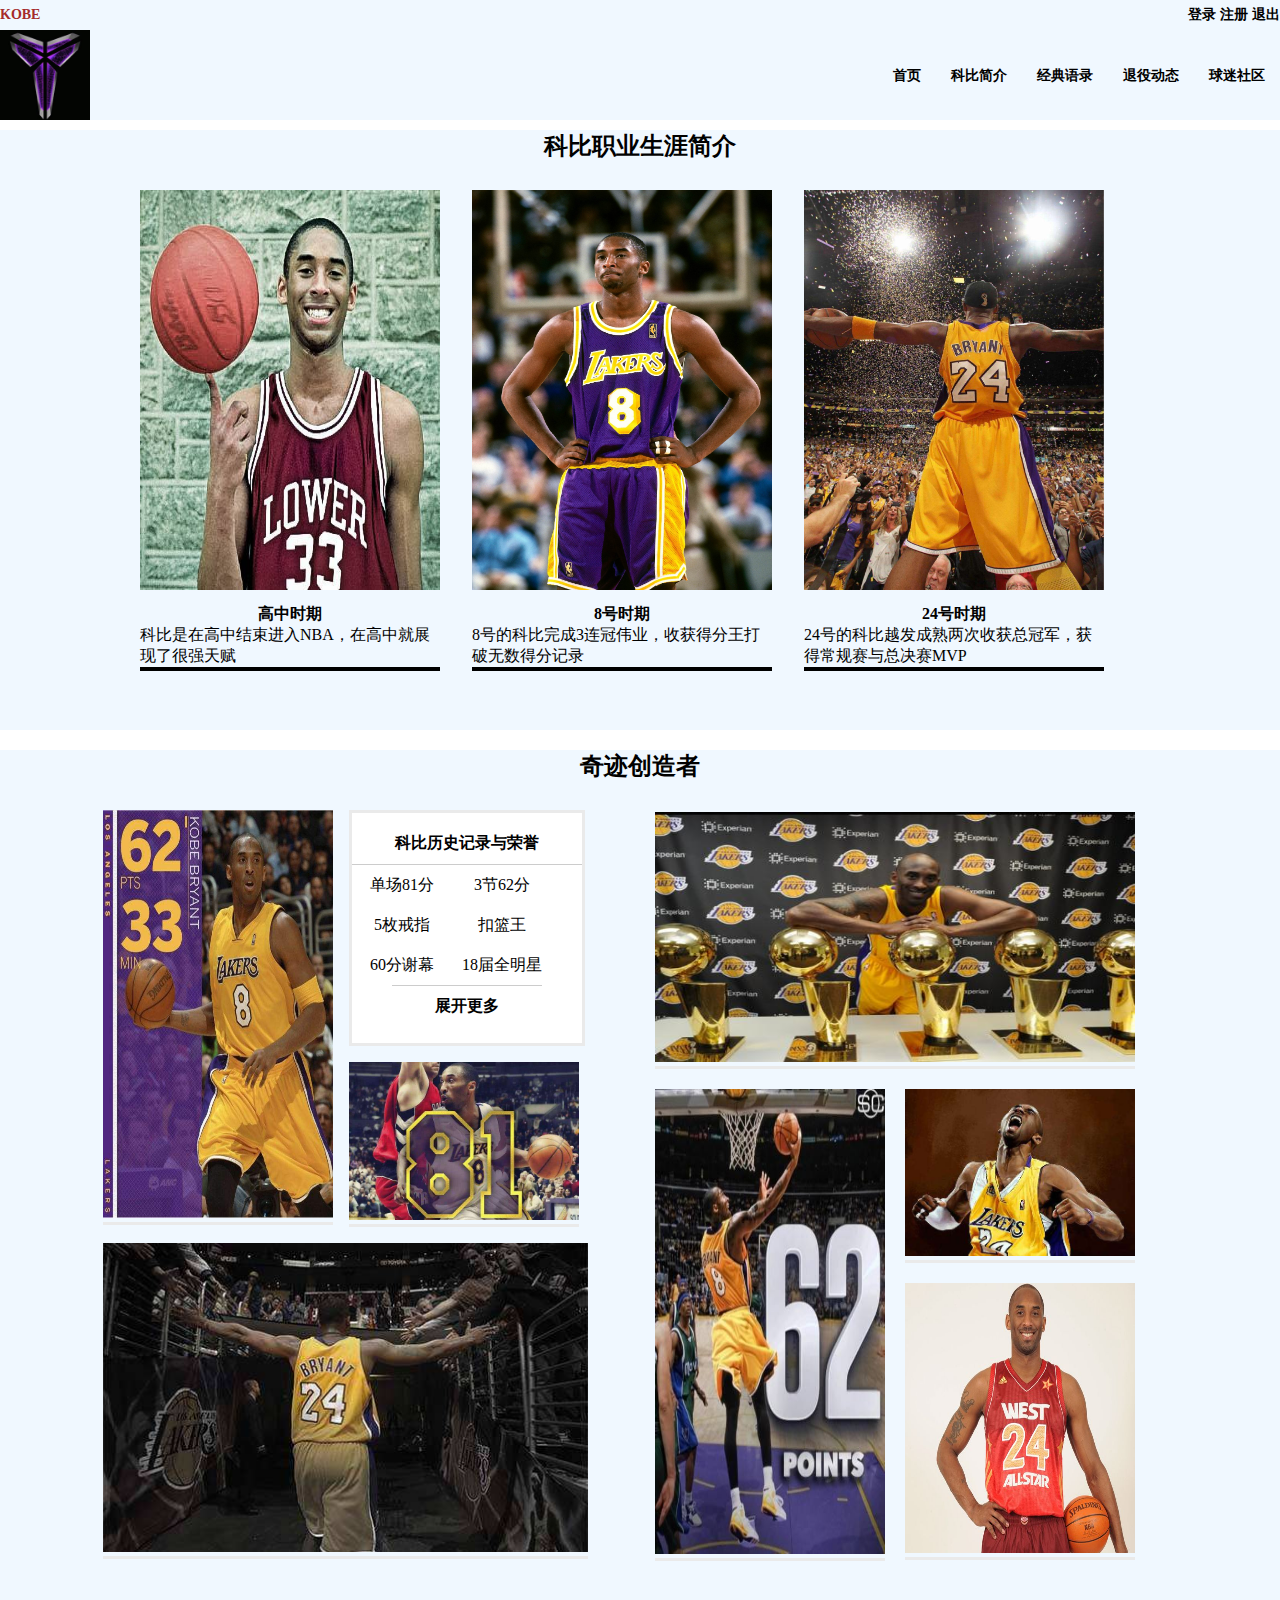
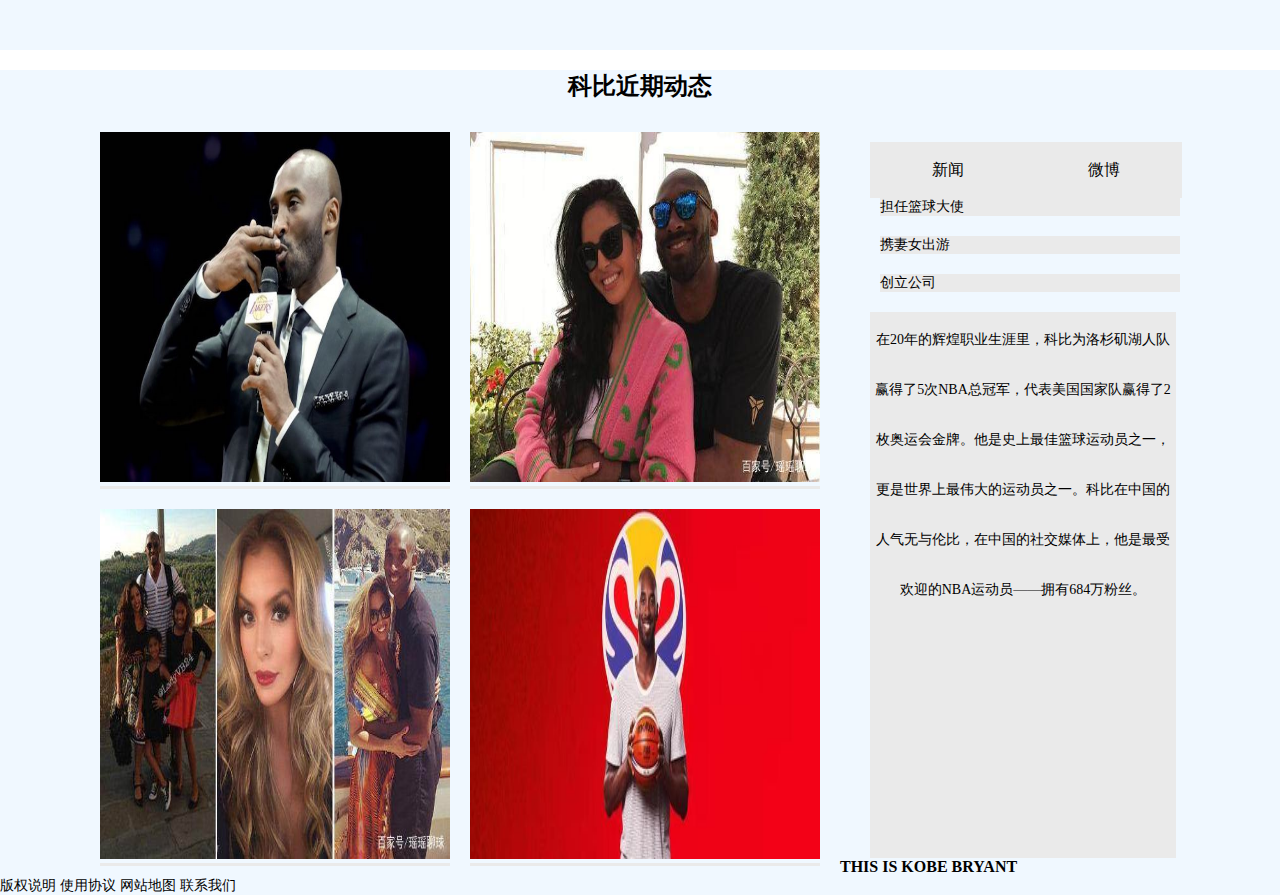
<file: index.html>
<!DOCTYPE html>
<html lang="en">
<head>
    <meta charset="UTF-8">
    <meta name="viewport" content="width=device-width, initial-scale=1.0">
    <meta http-equiv="X-UA-Compatible" content="ie=edge">
    <title>This is KOBE Bryant</title>
    <link rel="stylesheet" href="css/index.css" id="css">
</head>
<body>
     <!--页面的头部-->
    <div id="header">
        <div class="container">
                <a href="#" > KOBE</a>
                <div class="headright">
                    <a href="#">登录</a>
                    <a href="#">注册</a>
                    <a href="#">退出</a>
                </div>
        </div>
    </div>
    <!--页面的导航--> 
    <div id="nav">
        <div class="container">
            <div class="logo left">
                <img src="img/logo.jpg" style="width:90px;height:90px">
            </div>
            <ul class="right">
                <li><a href="index.html">首页</a></li>
                <li><a href="jianjie.html">科比简介</a></li>
                <li><a href="history.html">经典语录</a></li>
                <li><a href="#">退役动态</a></li>
                <li><a href="#">球迷社区</a></li>
            </ul>
        </div>
    </div>
    <!--页面的baner-->
    <div id="banner">
        <div class="container"></div>
    </div>
    <!--科比职业生涯简介-->
    <div id="introduce">
        <div class="container">
            <div class="introduce_top">
                <h2>科比职业生涯简介</h2>
                <br/>
            </div>
            <ul>
                <li>
                    <div>
                        <img src="img/high.jpg" >
                    </div>
                    <h4>高中时期</h4>
                    <p>科比是在高中结束进入NBA，在高中就展现了很强天赋</p>
                </li>
                <li class="line"></li>
                <li>
                    <div>
                        <img src="img/8.jpg" >
                    </div>
                    <h4>8号时期</h4>
                    <p>8号的科比完成3连冠伟业，收获得分王打破无数得分记录</p>
                </li>
                <li class="line"></li>
                <li>
                    <div>
                        <img src="img/24.jpg" >
                    </div>
                    <h4>24号时期</h4>
                    <p>24号的科比越发成熟两次收获总冠军，获得常规赛与总决赛MVP</p>
                </li>
            </ul>
        </div>
    </div>
    <!--科比创造的历史记录-->
    <div id="history">
        <div class="container">
            <div class="his_top">
                <h2>奇迹创造者</h2>
            </div>
            <div class="his_main">
                <div class="his_left left">
                    <div>
                        <img src="img/62.jpg">
                    </div>
                    <div class="his_all">
                        <p>科比历史记录与荣誉</p>
                        <ul>
                            <li>单场81分</li>
                            <li>3节62分</li>
                            <li>5枚戒指</li>
                            <li>扣篮王</li>
                            <li>60分谢幕</li>
                            <li>18届全明星</li>
                        </ul>
                    <h2 class="line"></h2>
                    <p>展开更多</p>
                    </div>
                    <div>
                        <img src="img/81fen.jpg">
                    </div>
                    <div>
                        <img src="img/xiemuzhan60.jpg" >
                    </div>
                </div>
                <div class="his_right right">
                    <div><img src="img/5champion.jpg" ></div>
                    <div><img src="img/62jpg.jpg" style="height:465px;" ></div>
                    <div><img src="img/20nian.jpg" ></div>
                    <div><img src="img/18quanmingxing.jpg" ></div>
                </div>
            </div>
        </div>
    </div>
    <!--科比近期动态-->
    <div id="news">
        <div class="container">
            <div class="news_top">
                <h2>科比近期动态</h2>
        </div>
        <div class="news_main">
            <div class="news_left left">
                <div><img src="img/tuiyi.jpg" ></div>
                <div><img src="img/tuiyi2.jpg" ></div>
                <div><img src="img/tuiyi3.jpg" ></div>
                <div><img src="img/tuiyi4.jpg" ></div>
            </div>
            <div class="news_right right">
                <div class="news_title">
                    <div class="xinwen">新闻</div>
                    <div class="weibo">微博</div>
                    <ul>
                        <li>担任篮球大使</li>
                        <li>携妻女出游</li>
                        <li>创立公司</li>
                    </ul>
                    <div class="dashi">
                        <p>
                            在20年的辉煌职业生涯里，科比为洛杉矶湖人队<br/>
                            赢得了5次NBA总冠军，代表美国国家队赢得了2
                            枚奥运会金牌。他是史上最佳篮球运动员之一，<br/>
                            更是世界上最伟大的运动员之一。科比在中国的
                            人气无与伦比，在中国的社交媒体上，他是最受<br/>
                            欢迎的NBA运动员——拥有684万粉丝。
                        </p>
                    </div>
                </div>
            </div>
        </div>
    </div>
    <!-- 科比粉丝团-->
    <!-- <div id="fans">
        <div class="container">
            <div class="fans_top">
                <h2>科比粉丝团</h2>   
            </div>
            <div class="main">
                <ul>
                    <li>
                        <div><img src="img/GERO.jpg" ></div>
                        <h5>保罗乔治</h5>
                    </li>
                    <li>
                        <div><img src="img/talor.jpg" ></div>
                        <h5>泰勒斯威夫特</h5>
                    </li>
                    <li>
                        <div><img src="img/章子怡jpg.jpg" ></div>
                        <h5>章子怡</h5>
                    </li>
                    <li>
                        <div><img src="img/dusongjie.jpg" ></div>
                        <h5>杜松杰</h5>
                    </li>
                </ul>
            </div> -->
        </div>
    </div> 
    <!--球迷留言-->
    <div id="liuyan">
        <div class="container"></div>
    </div>
    <!-- 页面的底部 -->
    <div id="footer">
        <div class="container">
            <h4>THIS IS KOBE BRYANT</h4>
            <a href="#">版权说明</a>
            <a href="#">使用协议</a>
            <a href="#">网站地图</a>
            <a href="#">联系我们</a>
        </div>
    </div>
</body>
</html>
</file>
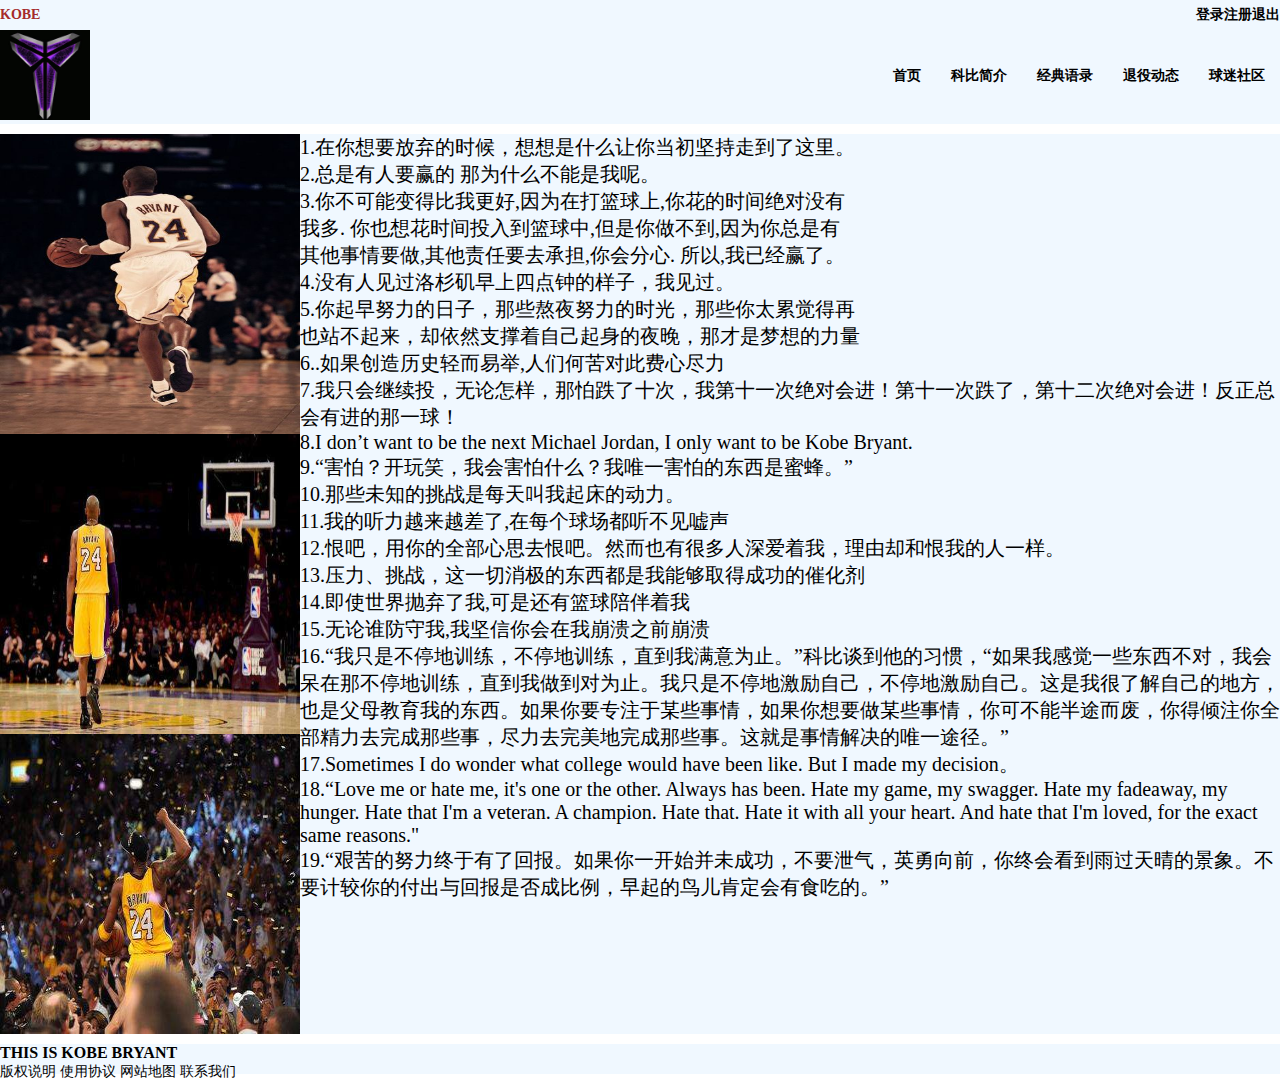
<file: history.html>
<!DOCTYPE html>
<html lang="en">
<head>
    <meta charset="UTF-8">
    <meta name="viewport" content="width=device-width, initial-scale=1.0">
    <meta http-equiv="X-UA-Compatible" content="ie=edge">
    <title>KOBE introduction</title>
    <link rel="stylesheet" href="css/yulu.css" id="css">
</head>
<body>
    <div id="container">
        <div id="top">
           <a href="#">KOBE</a>
           <div class="top_right">
                <a href="#">登录</a>
                <a href="#">注册</a>
                <a href="#">退出</a>
            </div>
        </div>
        <div id="nav">
          <img src="img/logo.jpg" style="width:90px;height:90px">
            <ul style="float: right">
                <li><a href="index.html">首页</a></li>
                <li><a href="jianjie.html">科比简介</a></li>
                <li><a href="history.html">经典语录</a></li>
                <li><a href="#">退役动态</a></li>
                <li><a href="#">球迷社区</a></li>
            </ul>
        </div>
        <div id="main">
            <div class="main_left">
                <img src="img/yulu1.jpg" >
                <div class="jianjie1">
                    <p>
                        1.在你想要放弃的时候，想想是什么让你当初坚持走到了这里。<br>
                        2.总是有人要赢的 那为什么不能是我呢。<br>
                        3.你不可能变得比我更好,因为在打篮球上,你花的时间绝对没有<br>
                        我多. 你也想花时间投入到篮球中,但是你做不到,因为你总是有<br>
                        其他事情要做,其他责任要去承担,你会分心. 所以,我已经赢了。<br>
                        4.没有人见过洛杉矶早上四点钟的样子，我见过。<br>
                        5.你起早努力的日子，那些熬夜努力的时光，那些你太累觉得再<br>
                        也站不起来，却依然支撑着自己起身的夜晚，那才是梦想的力量<br>
                    </p>
                </div>
                <img src="img/yulu2.jpg" >
                <div class="jianjie2">
                    <p>
                        6..如果创造历史轻而易举,人们何苦对此费心尽力<br>
                        7.我只会继续投，无论怎样，那怕跌了十次，我第十一次绝对会进！第十一次跌了，第十二次绝对会进！反正总会有进的那一球！<br>
                        8.I don’t want to be the next Michael Jordan, I only want to be Kobe Bryant.<br>
                        9.“害怕？开玩笑，我会害怕什么？我唯一害怕的东西是蜜蜂。”<br>
                        10.那些未知的挑战是每天叫我起床的动力。<br>
                    </p>
                </div>
                <img src="img/yulu3.jpg" >
                <div class="jianjie3">
                    <p>
                        11.我的听力越来越差了,在每个球场都听不见嘘声<br>
                        12.恨吧，用你的全部心思去恨吧。然而也有很多人深爱着我，理由却和恨我的人一样。<br> 
                        13.压力、挑战，这一切消极的东西都是我能够取得成功的催化剂<br>
                        14.即使世界抛弃了我,可是还有篮球陪伴着我<br>
                        15.无论谁防守我,我坚信你会在我崩溃之前崩溃<br>
                        16.“我只是不停地训练，不停地训练，直到我满意为止。”科比谈到他的习惯，“如果我感觉一些东西不对，我会呆在那不停地训练，直到我做到对为止。我只是不停地激励自己，不停地激励自己。这是我很了解自己的地方，也是父母教育我的东西。如果你要专注于某些事情，如果你想要做某些事情，你可不能半途而废，你得倾注你全部精力去完成那些事，尽力去完美地完成那些事。这就是事情解决的唯一途径。” <br>
                        17.Sometimes I do wonder what college would have been like. But I made my decision。<br>
                        18.“Love me or hate me, it's one or the other. Always has been. Hate my game, my swagger. Hate my fadeaway, my hunger. Hate that I'm a veteran. A champion. Hate that. Hate it with all your heart. And hate that I'm loved, for the exact same reasons."<br>
                        19.“艰苦的努力终于有了回报。如果你一开始并未成功，不要泄气，英勇向前，你终会看到雨过天晴的景象。不要计较你的付出与回报是否成比例，早起的鸟儿肯定会有食吃的。”<br>
                    </p>

                </div>
            </div>
        </div>
        <div id="footer">
            <h4>THIS IS KOBE BRYANT</h4>
            <div class="footer_right"></div>
                <a href="#">版权说明</a>
                <a href="#">使用协议</a>
                <a href="#">网站地图</a>
                <a href="#">联系我们</a>
        </div> 
    </div>
</body>
</html>
</file>
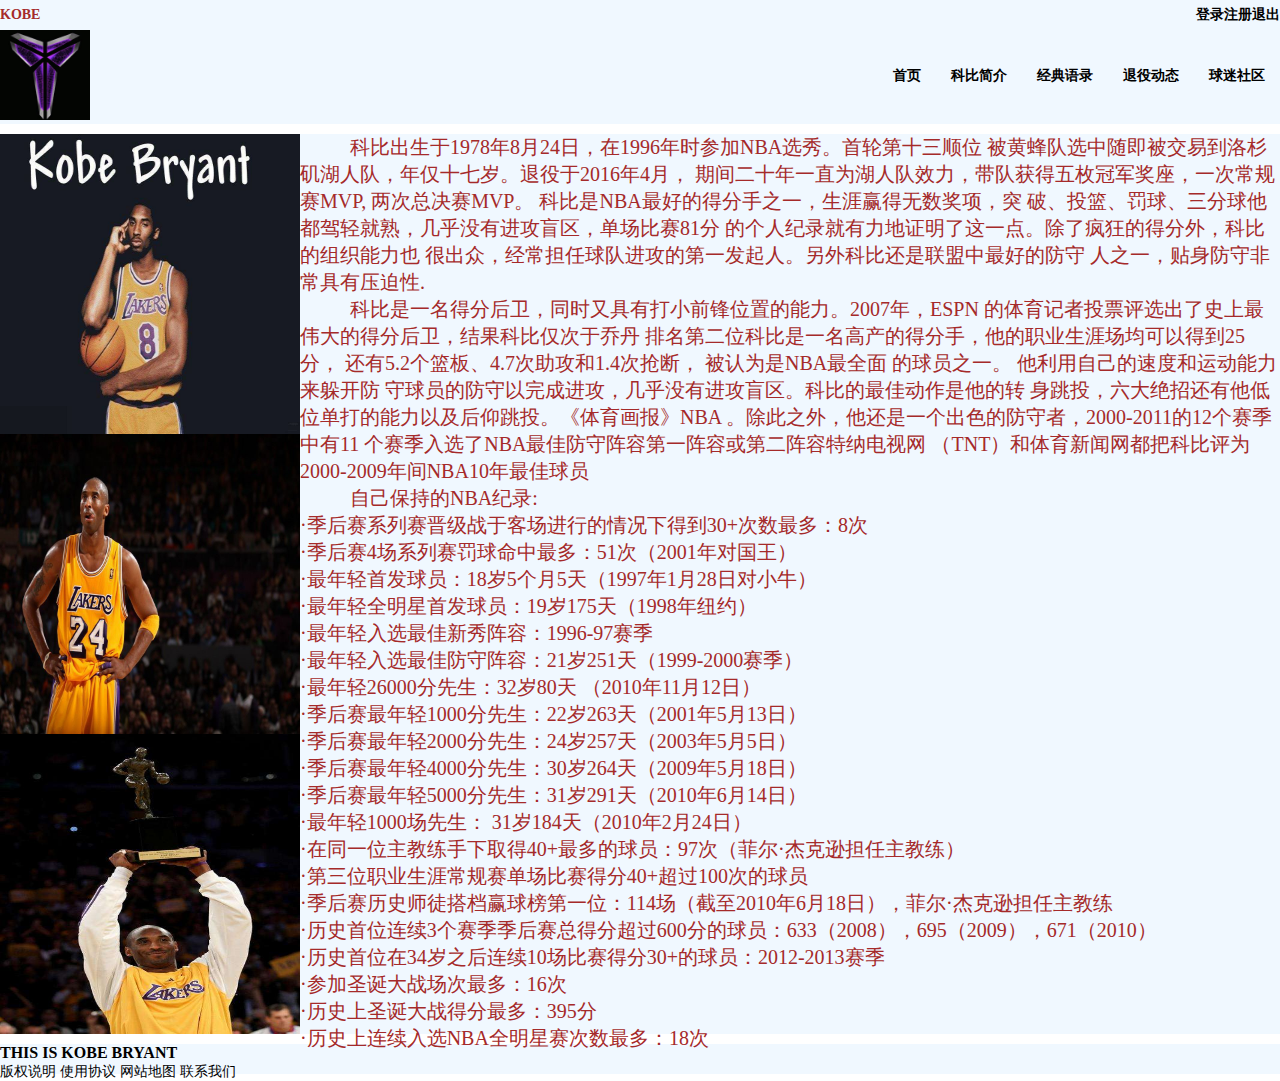
<file: jianjie.html>
<!DOCTYPE html>
<html lang="en">
<head>
    <meta charset="UTF-8">
    <meta name="viewport" content="width=device-width, initial-scale=1.0">
    <meta http-equiv="X-UA-Compatible" content="ie=edge">
    <title>KOBE introduction</title>
    <link rel="stylesheet" href="css/jianjie.css" id="css">
</head>
<body>
    <div id="container">
        <div id="top">
           <a href="#">KOBE</a>
           <div class="top_right">
                <a href="#">登录</a>
                <a href="#">注册</a>
                <a href="#">退出</a>
            </div>
        </div>
        <div id="nav">
          <img src="img/logo.jpg" style="width:90px;height:90px">
            <ul style="float: right">
                <li><a href="index.html">首页</a></li>
                <li><a href="jianjie.html">科比简介</a></li>
                <li><a href="history.html">经典语录</a></li>
                <li><a href="#">退役动态</a></li>
                <li><a href="#">球迷社区</a></li>
            </ul>
        </div>
        <div id="main">
            <div class="main_left">
                <img src="img/jianjie8.jpg" >
                <div class="jianjie1">
                    <p>科比出生于1978年8月24日，在1996年时参加NBA选秀。首轮第十三顺位
                    被黄蜂队选中随即被交易到洛杉矶湖人队，年仅十七岁。退役于2016年4月，
                    期间二十年一直为湖人队效力，带队获得五枚冠军奖座，一次常规赛MVP,
                    两次总决赛MVP。  科比是NBA最好的得分手之一，生涯赢得无数奖项，突
                    破、投篮、罚球、三分球他都驾轻就熟，几乎没有进攻盲区，单场比赛81分
                    的个人纪录就有力地证明了这一点。除了疯狂的得分外，科比的组织能力也
                    很出众，经常担任球队进攻的第一发起人。另外科比还是联盟中最好的防守
                    人之一，贴身防守非常具有压迫性.
                    </p>
                </div>
                <img src="img/jianjie1.jpg" >
                <div class="jianjie2">
                    <p>科比是一名得分后卫，同时又具有打小前锋位置的能力。2007年，ESPN
                        的体育记者投票评选出了史上最伟大的得分后卫，结果科比仅次于乔丹
                        排名第二位科比是一名高产的得分手，他的职业生涯场均可以得到25分，
                        还有5.2个篮板、4.7次助攻和1.4次抢断，  被认为是NBA最全面
                        的球员之一。 他利用自己的速度和运动能力来躲开防
                        守球员的防守以完成进攻，几乎没有进攻盲区。科比的最佳动作是他的转
                        身跳投，六大绝招还有他低位单打的能力以及后仰跳投。《体育画报》NBA
                       。除此之外，他还是一个出色的防守者，2000-2011的12个赛季中有11
                        个赛季入选了NBA最佳防守阵容第一阵容或第二阵容特纳电视网
                        （TNT）和体育新闻网都把科比评为2000-2009年间NBA10年最佳球员
                    </p>
                </div>
                <img src="img/jianjie3.jpg" >
                <div class="jianjie3">
                    <p>
                            自己保持的NBA纪录: <br>                    
                            ·季后赛系列赛晋级战于客场进行的情况下得到30+次数最多：8次<br>
                            ·季后赛4场系列赛罚球命中最多：51次（2001年对国王） <br>
                            ·最年轻首发球员：18岁5个月5天（1997年1月28日对小牛）<br>
                            ·最年轻全明星首发球员：19岁175天（1998年纽约） <br>
                            ·最年轻入选最佳新秀阵容：1996-97赛季 <br>
                            ·最年轻入选最佳防守阵容：21岁251天（1999-2000赛季）<br>
                            ·最年轻26000分先生：32岁80天 （2010年11月12日）<br>
                            ·季后赛最年轻1000分先生：22岁263天（2001年5月13日） <br> 
                            ·季后赛最年轻2000分先生：24岁257天（2003年5月5日）  <br>
                            ·季后赛最年轻4000分先生：30岁264天（2009年5月18日）<br>
                            ·季后赛最年轻5000分先生：31岁291天（2010年6月14日）<br>
                            ·最年轻1000场先生： 31岁184天（2010年2月24日） <br>
                            ·在同一位主教练手下取得40+最多的球员：97次（菲尔·杰克逊担任主教练）<br> 
                            ·第三位职业生涯常规赛单场比赛得分40+超过100次的球员  <br>
                            ·季后赛历史师徒搭档赢球榜第一位：114场（截至2010年6月18日），菲尔·杰克逊担任主教练 <br>
                            ·历史首位连续3个赛季季后赛总得分超过600分的球员：633（2008），695（2009），671（2010）<br>
                            ·历史首位在34岁之后连续10场比赛得分30+的球员：2012-2013赛季 <br>
                            ·参加圣诞大战场次最多：16次 <br>
                            ·历史上圣诞大战得分最多：395分 <br>
                            ·历史上连续入选NBA全明星赛次数最多：18次 <br>

                    </p>
                </div>
            </div>
        </div>
        <div id="footer">
            <h4>THIS IS KOBE BRYANT</h4>
            <div class="footer_right"></div>
                <a href="#">版权说明</a>
                <a href="#">使用协议</a>
                <a href="#">网站地图</a>
                <a href="#">联系我们</a>
        </div> 
    </div>
</body>
</html>
</file>
<file: css/index.css>
*{
    margin: 0;
    padding: 0;
}
ol,ul{
    list-style-type: none;
}
a{
    color:black;
    text-decoration: none;
    font-size: 14px;
    
}
.left{
    float: left;
}
.right{
    float: right;
}
/* 测试部分 */
 /* #header,#nav,#banner,#introduce,#news,#history,#fans,#liuyan,#footer{
    height: 100px;
    width: 100%;
    background-color: white;
    /* border: 1px solid #000;
} */
#container{
    width: 100%;
    margin: 0 auto;
    height: 100%;
    background-color: aliceblue;
}
.container{
    width: 100%;
    margin: 0 auto;
    height: 100%;
    background-color: aliceblue;
}
#header{
    height: 30px;
    /* background-color:black; */
}
.headright{
    height: 30px;
    float: right;
}
#header a{
    color:black;
    font-weight: bold;
    font-size: 14px;
    display: inline-block;
    line-height: 30px;
}
#header a:hover{
    color: brown; 
    font-weight: bold;
}
#nav{
    height: 90px;
    background-color:black;
}
#nav li{
    float:left; 
    margin: 0px 15px;
    line-height: 90px;
}
#nav li a{
    font-weight: bold;
    color:black;
}
#nav li a:hover{
    color:brown;
    font-weight: bold;
}
#introduce{
    height: 600px;
}
#introduce .introduce_top{
    text-align: center;
    margin: 10px;
}
#introduce li{
   width: 300px;
   float: left;
   border-bottom: 4px solid #000;
   transition:all .3s ;
   -webkit-transition:all .3s ;
   -moz-transition:all .3s ;
   -ms-transition:all .3s ;
   -o-transition:all .3s ;
}
#introduce li:hover{
     border-bottom: 4px solid green;
     transform: translateY(-10px);
     -webkit-transform: translateY(-10px);
     -moz-transform: translateY(-10px);
     -ms-transform: translateY(-10px);
     -o-transform: translateY(-10px);
}
#introduce li img{
    width: 300px;
    height: 400px;
}
#introduce li h4{
    text-align: center;
    margin-top: 10px;
}
#introduce ul{
    width:1000px;
    margin: 10px auto;
}
#introduce .line{
    width: 0;
    height: 450px;
    border:1px solid aliceblue;
    margin:0px 15px;
}
#history{
    height:900px;
    clear: both;
}
#history .his_top{
    text-align: center;
    margin: 20px 0;
}
#history .his_main{
    width: 1090px;
    margin: 10px auto;
}
#history .his_left{
    width: 540px;
}
#history .his_left div{
    float: left;
    border-bottom: 3px solid #EAEAEA;
    margin: 8px;
    transition: all .3s;
    -webkit-transition: all .3s;
    -moz-transition: all .3s;
    -ms-transition: all .3s;
    -o-transition: all .3s;
}
#history .his_left div:hover{
    border-bottom:3px solid #00925f;
    transform: translateX(10px);
    -webkit-transform: translateX(10px);
    -moz-transform: translateX(10px);
    -ms-transform: translateX(10px);
    -o-transform: translateX(10px);
}
#history .his_left img{
    width: 230px;
}
#history .his_left>div:last-child img{
    width: 485px
}
#history .his_left>div:first-child img{
    height: 408px;
}
#history .his_all{
    width: 230px;
    height: 230px;
    border: 3px solid #EAEAEA;
    background-color: white;
    padding: 20px；
}
#history .his_all p:first-child{
    text-align: center;
    font-weight: bold;
    border-bottom: 1px solid #ccc;
    padding: 10px;
}
#history .his_all p:first-child:hover{
    color:#00925f;
}
#history .his_all li{
    float: left;
    width: 100px;
    height: 40px;
    text-align: center;
    line-height: 40px;
}
#history .his_all li:hover{
    color:#00925f;
}
#history .his_all .line{
    width:150px;
    height: 0;
    border-top: 1px solid #ccc;
    clear: both;
    margin: 10px auto; 
}
#history .his_all p{
    text-align: center;
    clear: both;
    font-weight: bold;
    margin-top: 10px;
}
#history .his_all p:hover{
    color:#00925f;
}
#history .his_right{
    width: 540px;
}
#history .his_right div{
    float: left;
    margin: 10px;
    border-bottom: 3px solid #EAEAEA;
    transition: all .3s;
    -webkit-transition: all .3s;
    -moz-transition: all .3s;
    -ms-transition: all .3s;
    -o-transition: all .3s;
}
#history .his_right div:hover{
    border-bottom:3px solid #00925f;
    transform: translateX(10px);
    -webkit-transform: translateX(10px);
    -moz-transform: translateX(10px);
    -ms-transform: translateX(10px);
    -o-transform: translateX(10px);
}
#history .his_right img{
    width: 230px;
}
#history .his_right>div:first-child img{
    width: 480px;
    height:250px;  
}
#history .his_right>div:last-child img{
    height:270px;  
}
#news{
    height: 700px;
    clear: both;
}
#news .news_top{
    text-align: center;
    margin: 20px 0;
}
 #news .news_main{
    width: 1100px;
    margin: 10px auto;
} 
#news .news_left{
    width: 750px;
}
#news .news_left div{
    float: left;
    margin:10px;
    border-bottom: 3px solid #EAEAEA;
    transition: all .3s;
    -webkit-transition: all .3s;
    -moz-transition: all .3s;
    -ms-transition: all .3s;
    -o-transition: all .3s;
}
#news .news_left div:hover{
    border-bottom: 3px solid #00925f;
    transform: translateY(-5px);
    -webkit-transform: translateY(-5px);
    -moz-transform: translateY(-5px);
    -ms-transform: translateY(-5px);
    -o-transform: translateY(-5px);
}
#news .news_left img{
    width: 350px;
    height: 350px;
}
#news .news_right .news_title{
    height: 50px;
}
#news .news_right .news_title div{
    width: 150px;
    height: 50px;
    text-align: center;
    background-color: #EAEAEA;
    line-height: 50px;
    float: left;
    border: 3px solid#EAEAEA;
}
#news .news_right .news_title div:hover{
    border-top: 3px solid #00925f;
    background-color: #ffffff;
}
#news .news_right li{
    background-color: #EAEAEA;
    font-size: 14px;
    margin:20px 10px;
    width: 300px;
}
#news .news_right li:hover{
    background-color: #ffffff;
    font-weight: bold;
}
#news .news_right .news_title >div:last-child{
    width :300px;
    height: 540px;
    font-size: 14px;
    text-align: center;
}
 #fans{
    height: 400px;
    clear: both;
}
#fans .fans_top{
    text-align: center;
    margin: 20px 0;    
}
/* #fans .main img{
    width: 200px;
    height: 300px;
}
#fans .main div{
    float: left;
    border: 2px solid #EAEAEA
} */
#fans li{
    width: 200px;
    float: left;
    border-bottom: 4px solid #000;
    transition:all .3s ;
    -webkit-transition:all .3s ;
    -moz-transition:all .3s ;
    -ms-transition:all .3s ;
    -o-transition:all .3s ;
 }
 #fans li:hover{
    border-bottom: 4px solid green;
    transform: translateY(-10px);
    -webkit-transform: translateY(-10px);
    -moz-transform: translateY(-10px);
    -ms-transform: translateY(-10px);
    -o-transform: translateY(-10px);
 }
 #fans li img{
    width: 200px;
    height: 300px;
 }
 #fans li h4{
    text-align: center;
    margin-top: 10px;
 }
 #fans ul{
    width:1000px;
    margin: 10px auto;
 }
</file>
<file: css/yulu.css>
*{
    margin: 0;
    padding: 0;
}
ul,ol{
    list-style-type: none;
}
a{
    text-decoration: none;
    color: black;
    font-size: 14px;
}
#container{
    width: 100%;
    background-color: aliceblue
    margin：0 auto;
}
#top{
    background-color:aliceblue;
    height: 30px;
}

.top_right{
    float: right;
}
#top a{
    float: left;
    color:black;
    font-weight: bold;
    font-size: 14px;
    display: inline-block;
    line-height: 30px;
}
#top a:hover{
    color: brown; 
    font-weight: bold;
}
#nav{
    background-color:aliceblue;
}
#nav li{
    float:left; 
    margin: 0px 15px;
    line-height: 90px;
}
#nav li a{
    font-weight: bold;
    color:black;
}
#nav li a:hover{
    color:brown;
    font-weight: bold;
}
#nav ul{
    float: right;
}
#main{
    background: aliceblue;
    width: 1280px;
    height: 900px;
    margin:10px auto;
}
#main .main_left img{
    width: 300px;
    height: 300px;
    border-bottom: 4px soli white;
    float:left;
    clear: both;
    transition: all .3s;
    -webkit-transition: all .3s;
    -moz-transition: all .3s;
    -ms-transition: all .3s;
    -o-transition: all .3s;
}
#main .main_left img:hover{
    transform: translateY(-10px);
    -webkit-transform: translateY(-10px);
    -moz-transform: translateY(-10px);
    -ms-transform: translateY(-10px);
    -o-transform: translateY(-10px);
    border-bottom: 4px solid green;
}
#main .main_left{
    padding-bottom: 10px;
}
#main p{
    font-size: 20px;
    color:black;
}
#footer{
    height: 30px;
    background-color: aliceblue;    
}
#footer .footer_right{
    float: right;
}
/* #main .main_right img{
    width: 300px;
    height: 300px;
    border-bottom: 4px soli white;
    float:right;
    transition: all .3s;
    -webkit-transition: all .3s;
    -moz-transition: all .3s;
    -ms-transition: all .3s;
    -o-transition: all .3s;
}#main .main_right img:hover{
    transform: translateY(-10px);
    -webkit-transform: translateY(-10px);
    -moz-transform: translateY(-10px);
    -ms-transform: translateY(-10px);
    -o-transform: translateY(-10px);
    border-bottom: 4px solid green;
}
#main .main_right ul{
    float: right;
} */
</file>
<file: css/jianjie.css>
*{
    margin: 0;
    padding: 0;
}
ul,ol{
    list-style-type: none;
}
a{
    text-decoration: none;
    color: black;
    font-size: 14px;
}
#container{
    width: 100%;
    background-color: aliceblue
    margin：0 auto;
}
#top{
    background-color:aliceblue;
    height: 30px;
}

.top_right{
    float: right;
}
#top a{
    float: left;
    color:black;
    font-weight: bold;
    font-size: 14px;
    display: inline-block;
    line-height: 30px;
}
#top a:hover{
    color: brown; 
    font-weight: bold;
}
#nav{
    background-color:aliceblue;
}
#nav li{
    float:left; 
    margin: 0px 15px;
    line-height: 90px;
}
#nav li a{
    font-weight: bold;
    color:black;
}
#nav li a:hover{
    color:brown;
    font-weight: bold;
}
#nav ul{
    float: right;
}
#main{
    background: aliceblue;
    width: 1280px;
    height: 900px;
    margin:10px auto;
}
#main .main_left img{
    width: 300px;
    height: 300px;
    border-bottom: 4px soli white;
    float:left;
    clear: both;
    transition: all .3s;
    -webkit-transition: all .3s;
    -moz-transition: all .3s;
    -ms-transition: all .3s;
    -o-transition: all .3s;
}
#main .main_left img:hover{
    transform: translateY(-10px);
    -webkit-transform: translateY(-10px);
    -moz-transform: translateY(-10px);
    -ms-transform: translateY(-10px);
    -o-transform: translateY(-10px);
    border-bottom: 4px solid green;
}
#main .main_left{
    padding-bottom: 10px;
}
#main p{
    text-indent: 50px;
    font-size: 20px;
    color:brown;
}
#footer{
    height: 30px;
    background-color: aliceblue;    
}
#footer .footer_right{
    float: right;
}
</file>
